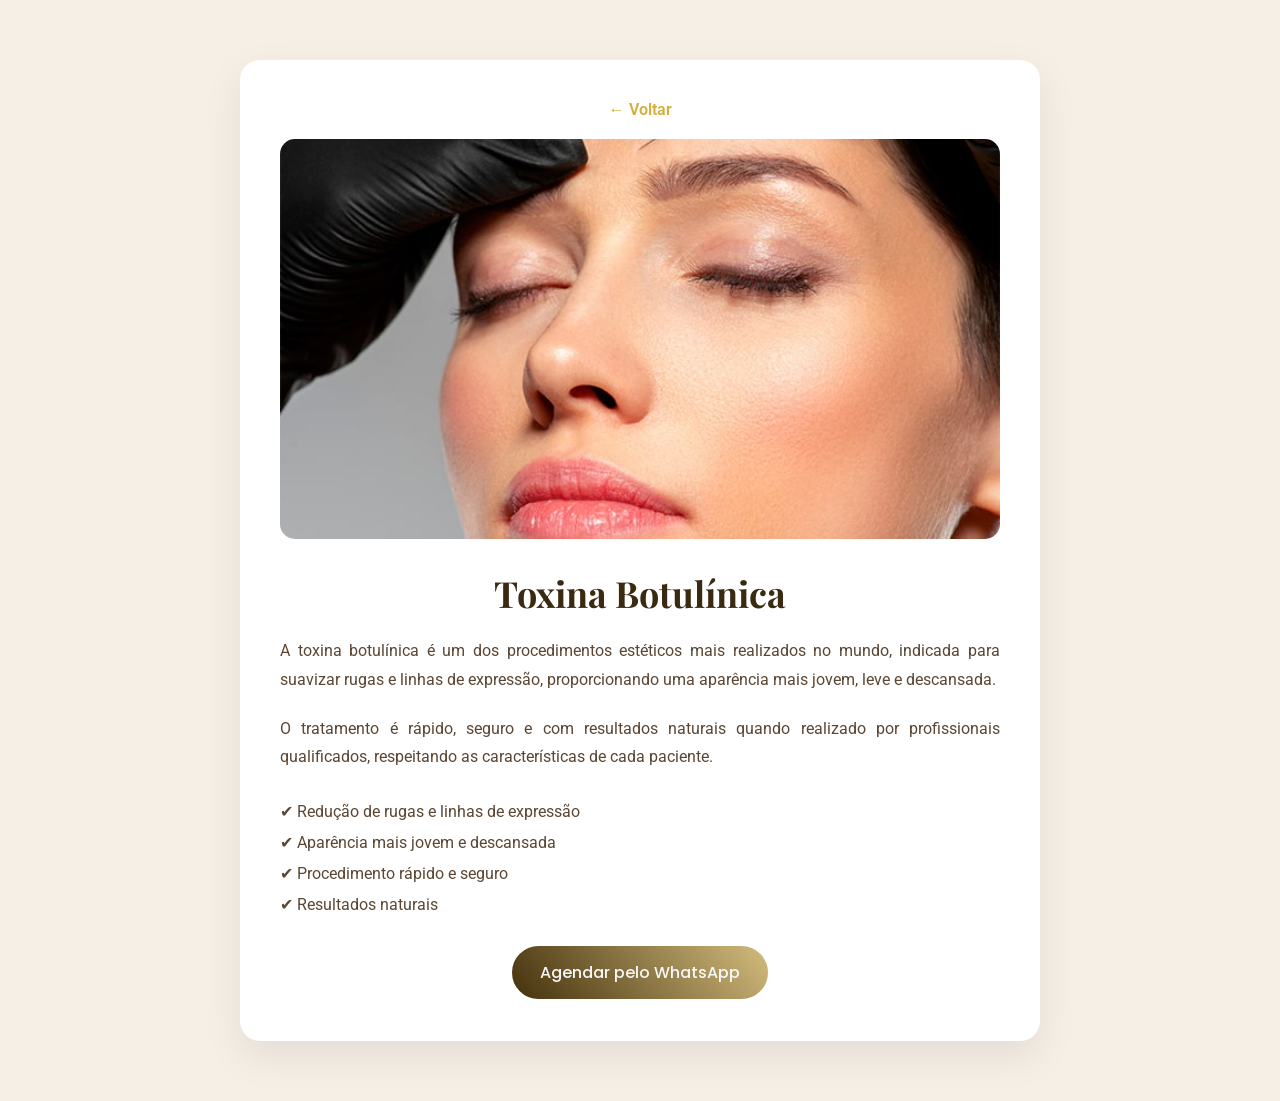
<file: botox.html>
<!DOCTYPE html>
<html lang="pt-BR">
<head>
<meta charset="UTF-8">
<meta name="viewport" content="width=device-width, initial-scale=1.0">

<title>Toxina Botulínica</title>

<link rel="stylesheet" href="css/style.css">
</head>

<body>

<div class="container-page">

    <!-- BOTÃO VOLTAR -->
    <a href="index.html" class="btn-voltar">← Voltar</a>

    <!-- IMAGEM -->
    <img src="../images/Toxina-Botulinica.jpg" alt="Toxina Botulínica">

    <!-- TÍTULO -->
    <h1>Toxina Botulínica</h1>

    <!-- DESCRIÇÃO -->
    <p>
        A toxina botulínica é um dos procedimentos estéticos mais realizados no mundo,
        indicada para suavizar rugas e linhas de expressão, proporcionando uma aparência
        mais jovem, leve e descansada.
    </p>

    <p>
        O tratamento é rápido, seguro e com resultados naturais quando realizado por
        profissionais qualificados, respeitando as características de cada paciente.
    </p>

    <!-- BENEFÍCIOS -->
    <ul class="beneficios">
        <li>✔ Redução de rugas e linhas de expressão</li>
        <li>✔ Aparência mais jovem e descansada</li>
        <li>✔ Procedimento rápido e seguro</li>
        <li>✔ Resultados naturais</li>
    </ul>

    <!-- BOTÃO -->
    <a href="https://wa.me/5583998858437" class="btn">
        Agendar pelo WhatsApp
    </a>

</div>

</body>
</html>
</file>
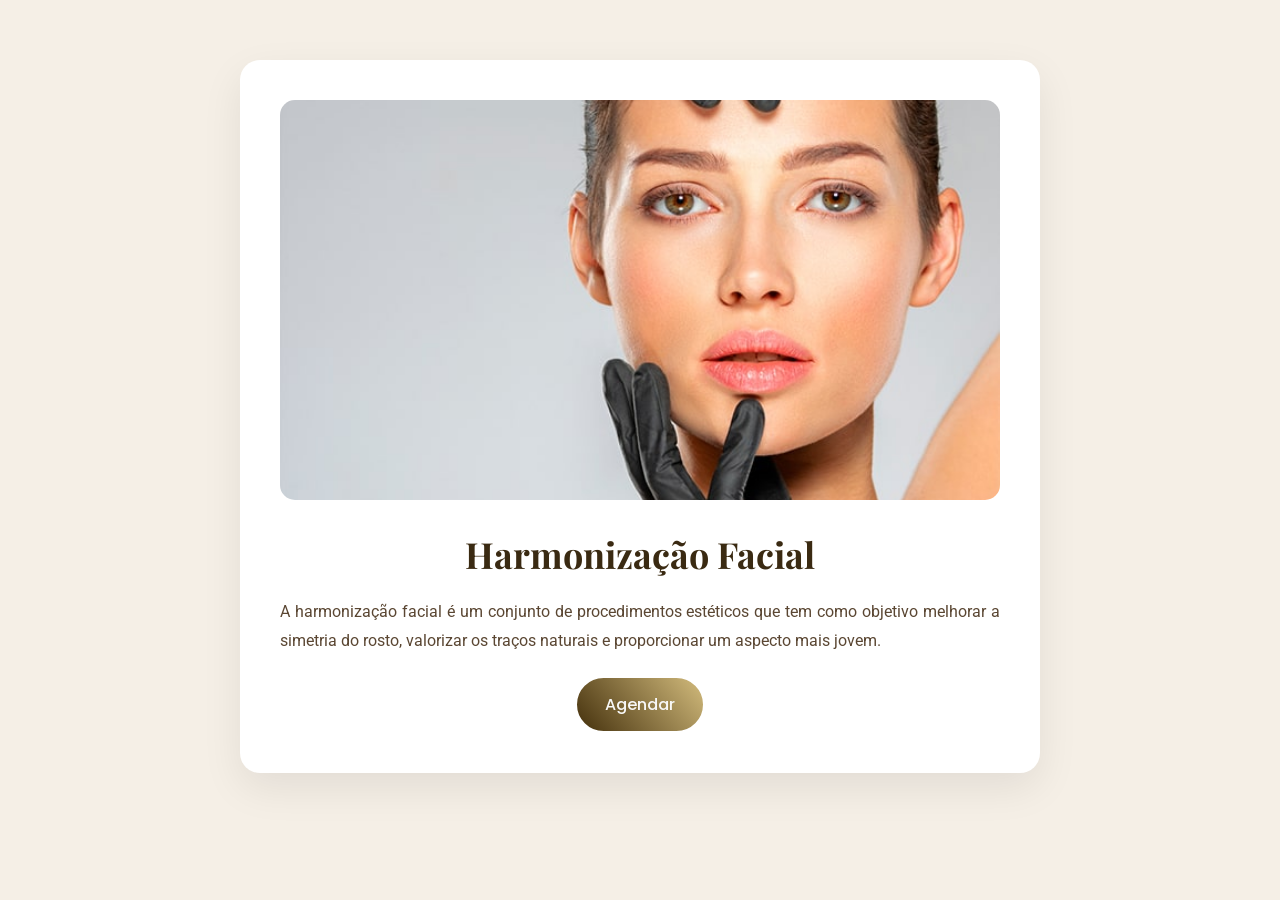
<file: harmonizacao.html>
<!DOCTYPE html>
<html lang="pt-BR">
<head>
<meta charset="UTF-8">
<title>Harmonização Facial</title>
<link rel="stylesheet" href="css/style.css">
</head>

<body>
<div class="container-page">

<img src="images/Harmonizacao-Facial.jpg">

<h1>Harmonização Facial</h1>

<p>
A harmonização facial é um conjunto de procedimentos estéticos que tem como objetivo melhorar a simetria do rosto, valorizar os traços naturais e proporcionar um aspecto mais jovem.
</p>

<a href="https://wa.me/5583998858437" class="btn">Agendar</a>

</div>
</body>
</html>
</file>
<file: css/style.css>
@import url('https://fonts.googleapis.com/css2?family=Poppins:wght@300;400;500;600;700&family=Roboto+Slab:wght@400;500&family=Roboto:wght@300;400;500;600&family=Playfair+Display:wght@400;600;700&family=Montserrat:wght@300;400;500;600&display=swap');

:root {
  --primary: #A88F6E;
  --secondary: #3A2A12;
  --text: #5A4632;
  --accent: #7A5C3A;
  --gold: #D4AF37;
  --light: #F5EFE6;
}

/* RESET */
* {
  margin: 0;
  padding: 0;
  box-sizing: border-box;
}

html {
  scroll-behavior: smooth;
}

body {
  font-family: 'Roboto', sans-serif;
  color: var(--text);
  overflow-x: hidden;
  background-color: var(--light);
}

img {
  max-width: 100%;
  display: block;
}

.container {
  max-width: 1140px;
  margin: 0 auto;
  padding: 0 15px;
}

/* 🟡 TOPBAR */
.topbar {
  background: linear-gradient(50deg, #44300cc9, #d3bc7d);
  padding: 10px 15px;
  font-family: 'Poppins', sans-serif;
  font-size: 12px;
  color: #3a2a12;
}

.topbar-container {
  max-width: 1140px;
  margin: auto;
  display: flex;
  justify-content: space-between;
  align-items: center;
  gap: 20px;
  flex-wrap: wrap;
}

.topbar-item {
  display: flex;
  align-items: center;
  gap: 6px;
}

.icon {
  font-size: 14px;
}

.topbar-left, .topbar-right {
  display: flex;
  align-items: center;
  gap: 8px;
}

.topbar-social {
  display: flex;
  gap: 12px;
  align-items: center;
}

.social-icon {
  width: 34px;
  height: 34px;
  display: flex;
  align-items: center;
  justify-content: center;
  background: rgba(255, 255, 255, 0.35);
  border-radius: 50%;
  transition: 0.3s ease;
  text-decoration: none;
}

.icon-svg {
  width: 18px;
  height: 18px;
  fill: #3a2a12;
  transition: 0.3s ease;
}

.social-icon:hover {
  transform: translateY(-2px) scale(1.1);
  background: rgba(255, 255, 255, 0.7);
}

.social-icon:hover .icon-svg {
  fill: #000;
}

/* ================= HEADER ================= */
.header {
  font-size: 16px;
  font-weight: 200;
  position: sticky;
  top: 0;
  z-index: 9999;
  background: #fffdfa;
  border-bottom: 1px solid rgba(0, 0, 0, 0.1);
}

.header-inner {
  display: flex;
  align-items: center;
  justify-content: space-between;
  padding: 15px 0;
}

.logo img {
  height: 50px;
  object-fit: contain;
}

/* ================= MENU BASE ================= */
.nav-menu {
  display: flex;
  gap: 25px;
  list-style: none;
  align-items: center;
}

.nav-menu a {
  text-decoration: none;
  color: var(--text);
  font-family: 'Poppins', sans-serif;
  position: relative;
  padding: 6px 0;
}

.nav-menu a::after {
  content: "";
  position: absolute;
  bottom: 0;
  left: 0;
  height: 2px;
  width: 0%;
  background: linear-gradient(50deg, #44300c, #d3bc7d);
  transition: .3s;
}

.nav-menu a:hover::after {
  width: 100%;
}

/* ================= DROPDOWN ================= */
.has-submenu {
  position: relative;
}

.sub-menu {
  position: absolute;
  top: 100%;
  left: 0;
  background: #fff;
  box-shadow: 0 10px 30px rgba(0,0,0,0.1);
  border-radius: 10px;
  display: none;
  flex-direction: column;
  min-width: 200px;
  padding: 10px 0;
}

.sub-menu li a {
  padding: 10px 15px;
  display: block;
}

.has-submenu:hover .sub-menu {
  display: flex;
}

/* ================= BOTÃO VIP ================= */
.vip-link {
  background: #d4af37;
  color: #fff !important;
  padding: 8px 14px;
  border-radius: 20px;
}

.vip-mobile-btn {
  position: fixed;
  right: 25px;
  bottom: 95px;

  display: flex;
  align-items: center;
  justify-content: center;

  background: linear-gradient(135deg, #d4af37, #b8860b);
  color: #fff;

  padding: 12px 20px;
  border-radius: 50px;

  font-family: 'Poppins', sans-serif;
  font-weight: 600;
  font-size: 14px;

  text-decoration: none;

  box-shadow: 0 10px 20px rgba(0,0,0,0.2);
  z-index: 9999;

  transition: 0.3s ease;
}
.whatsapp-float {
  position: fixed;
  right: 25px;
  bottom: 25px;
}
/* ================= MOBILE TOGGLE ================= */
.mobile-toggle {
  display: none;
  font-size: 28px;
  background: none;
  border: none;
  cursor: pointer;
  z-index: 10001;
}

/* ================= SECTIONS GENERAL ================= */
section {
  background: var(--light);
  padding: 80px 0;
}
.section-title {
  text-align: center;
  font-family: 'Poppins', sans-serif;
  font-size: 32px;
  color: var(--secondary);
  margin-bottom: 30px;
  position: relative;
}
.section-title::after {
  content: "";
  display: block;
  width: 100px;
  height: 3px;
  margin: 12px auto 0;
  background: linear-gradient(50deg, #44300c, #d3bc7d);
  border-radius: 10px;
}

.section-header {
  text-align: center;
  margin-bottom: 50px;
}

.section-header p {
  color: var(--gold);
  text-transform: uppercase;
  letter-spacing: 2px;
  font-size: 14px;
  font-weight: 600;
  margin-bottom: 10px;
}

.section-header h2, .section-header h1 {
  font-family: 'Poppins', sans-serif;
  font-size: 32px;
  color: var(--secondary);
}

.section-header h1::after {
  content: "";
  display: block;
  width: 120px;
  height: 4px;
  margin: 10px auto 0;
  background: linear-gradient(50deg, #44300c, #d3bc7d);
  border-radius: 10px;
}

/* ================= HERO CAROUSEL ================= */
.hero-carousel {
  position: relative;
  width: 100%;
  max-width: 1140px;
  height: 500px;
  margin: 40px auto;
  border-radius: 20px;
  overflow: hidden;
  box-shadow: 0 15px 40px rgba(0,0,0,0.15);
}

.hero-slide {
  position: absolute;
  inset: 0;
  background-size: cover;
  background-position: center;
  opacity: 0;
  transition: opacity 1s ease;
  display: flex;
  align-items: center;
  justify-content: center;
}

.hero-slide::before {
  content: "";
  position: absolute;
  inset: 0;
  background: linear-gradient(to right, rgba(58, 42, 18, 0.75), rgba(78, 66, 50, 0.4));
}

.hero-slide.active {
  opacity: 1;
  z-index: 1;
}

.hero-content {
  position: relative;
  text-align: center;
  color: white;
  z-index: 2;
  opacity: 0;
  transform: translateY(40px);
}

.hero-slide.active .hero-content {
  animation: fadeUp 1s ease forwards;
}

@keyframes fadeUp {
  from { opacity: 0; transform: translateY(40px); }
  to { opacity: 1; transform: translateY(0); }
}

.hero-content h1 {
  font-size: 42px;
  font-family: 'Poppins', sans-serif;
  font-weight: 600;
  text-shadow: 0 5px 20px rgba(0,0,0,0.6);
}

.hero-content p {
  margin: 15px 0 30px;
  font-size: 18px;
  text-shadow: 0 3px 10px rgba(0,0,0,0.6);
}

.hero-btn {
  position: absolute;
  top: 50%;
  transform: translateY(-50%);
  width: 45px;
  height: 45px;
  border-radius: 50%;
  border: none;
  background: rgba(0,0,0,0.4);
  color: white;
  font-size: 20px;
  cursor: pointer;
  z-index: 10;
  transition: .3s;
}

.hero-btn:hover {
  background: rgba(212,175,55,0.9);
}

.hero-btn.prev { left: 15px; }
.hero-btn.next { right: 15px; }

/* ================= TREATMENTS ================= */
.carousel {
  width: 100%;
  max-width: 1140px;
  margin: 40px auto;
  overflow: hidden;
  position: relative;
}

.carousel-track {
  display: flex;
  gap: 20px;
  transition: transform 0.8s ease;
  will-change: transform;
  align-items: stretch;
}

.carousel-track .treatment-card {
  flex: 0 0 calc((100% - 40px) / 3);
}

.treatment-card {
  background: linear-gradient(145deg, #ffffff, #f5efe6);
  border-radius: 18px;
  overflow: hidden;
  box-shadow: 0 8px 25px rgba(0,0,0,0.08);
  transition: all 0.4s ease;
  display: flex;
  flex-direction: column;
  position: relative;
}

.treatment-card::before {
  content: "";
  position: absolute;
  top: 0;
  left: 0;
  height: 4px;
  width: 100%;
  background: linear-gradient(50deg, #44300c, #d3bc7d);
}

.treatment-card:hover {
  transform: translateY(-10px) scale(1.02);
  box-shadow: 0 20px 40px rgba(0,0,0,0.15);
}

.treatment-card img {
  width: 100%;
  height: 200px;
  object-fit: cover;
  transition: 0.4s ease;
}

.treatment-card:hover img {
  transform: scale(1.05);
}

.treatment-card h3 {
  padding: 20px 15px;
  font-family: 'Poppins', sans-serif;
  font-size: 18px;
  color: var(--secondary);
  text-align: center;
}

.carousel-btn {
  position: absolute;
  top: 50%;
  transform: translateY(-50%);
  width: 42px;
  height: 42px;
  border-radius: 50%;
  border: none;
  background: #3a38349d;
  color: white;
  cursor: pointer;
  z-index: 10;
}

.carousel-btn.prev { left: 10px; }
.carousel-btn.next { right: 10px; }

/* ================= ABOUT ================= */
.about-wrapper {
  display: grid;
  grid-template-columns: 1.2fr 1fr;
  gap: 80px;
  align-items: center;
}

.about-text {
  max-width: 600px;
}

.about-tag {
  color: var(--gold);
  font-size: 12px;
  letter-spacing: 2px;
  font-weight: 600;
}

.about-text h2 {
  font-size: 32px;
  font-family: 'Playfair Display', serif;
  margin: 10px 0 20px;
  color: var(--secondary);
}

.about-text p {
  line-height: 1.7;
  margin-bottom: 20px;
  color: var(--text);
}

.about-images {
  position: relative;
  width: 100%;
  max-width: 410px;
  height: 520px;
  margin: 0 auto;
}

.img-main {
  transform: rotate(5deg);
  box-shadow: 0 30px 70px rgba(0, 0, 0, 0.3);
  width: 260px;
  position: absolute;
  top: 0;
  right: 0;
  z-index: 2;
  border-radius: 10px;
}

.img-secondary {
  transform: rotate(-3deg);
  box-shadow: 0 30px 70px rgba(0, 0, 0, 0.3);
  width: 230px;
  position: absolute;
  bottom: 0;
  left: 0;
  z-index: 1;
  border-radius: 10px;
}

@keyframes pulse {
  0% { box-shadow: 0 0 0 0 rgba(212,175,55,0.7); }
  70% { box-shadow: 0 0 0 20px rgba(212,175,55,0); }
  100% { box-shadow: 0 0 0 0 rgba(212,175,55,0); }
}

/* ================= RESULTS & TESTIMONIALS ================= */
.results-wrapper, .testimonials-wrapper {
  overflow: hidden;
  padding: 20px 0;
}

.results-track, .testimonials-track {
  display: flex;
  gap: 20px;
  width: max-content;
  animation: scroll 25s linear infinite;
}

.result-card, .testimonial-card {
  width: 250px;
  height: 300px;
  flex-shrink: 0;
  border-radius: 16px;
  overflow: hidden;
  box-shadow: 0 10px 30px rgba(0,0,0,0.1);
}

.result-card img, .testimonial-card img {
  width: 100%;
  height: 100%;
  object-fit: cover;
}
.video-section {
  padding: 100px 20px;
}

.video-wrapper {
  width: 100%;
  max-width: 650px;
  margin: 0 auto;
}

.video-thumbnail {
  aspect-ratio: 16 / 9;
  border-radius: 24px;
  box-shadow: 0 30px 80px rgba(0,0,0,0.25);
}

.video-thumbnail iframe {
  width: 100%;
  height: 100%;
  border: 0;
  display: block;
}

@keyframes scroll {
  0% { transform: translateX(0); }
  100% { transform: translateX(-50%); }
}

/* ================= CONTACT ================= */
.contact {
  padding: 80px 0;
  background-color: #fff;
}

.contact-float-card {
  max-width: 600px;
  margin: 0 auto 50px;
  text-align: center;
}

.contact-float-card p {
  font-size: 18px;
  margin-bottom: 30px;
}

.location {
  display: flex;
  align-items: center;
  justify-content: center;
  gap: 10px;
  margin-top: 30px;
  color: var(--secondary);
  font-weight: 500;
}

.location img {
  width: 20px;
}

.map-container {
  width: 100%;
  max-width: 1140px;
  height: 450px;
  margin: 40px auto 0;
  border-radius: 20px;
  overflow: hidden;
  box-shadow: 0 15px 40px rgba(0,0,0,0.1);
}

.map-container iframe {
  width: 100%;
  height: 100%;
  border: 0;
}

/* ================= FOOTER ================= */
.footer {
  background: var(--secondary);
  color: #fff;
  text-align: center;
  padding: 40px 20px;
}

/* ================= COMPONENTS ================= */
.container-page {
  max-width: 800px;
  margin: 60px auto;
  padding: 40px;
  background: #fff;
  border-radius: 20px;
  box-shadow: 0 15px 40px rgba(0,0,0,0.08);
  text-align: center;
}

.container-page img {
  width: 100%;
  max-height: 400px;
  object-fit: cover;
  border-radius: 15px;
  margin-bottom: 30px;
}

.container-page h1 {
  font-family: 'Playfair Display', serif;
  font-size: 36px;
  color: var(--secondary);
  margin-bottom: 20px;
}

.container-page p {
  line-height: 1.8;
  margin-bottom: 20px;
  color: var(--text);
  text-align: justify;
}

.btn-voltar {
  display: inline-block;
  margin-bottom: 20px;
  text-decoration: none;
  color: var(--gold);
  font-weight: 600;
  transition: 0.3s;
}

.btn-voltar:hover {
  transform: translateX(-5px);
}

.beneficios {
  list-style: none;
  margin: 30px 0;
  text-align: left;
}

.beneficios li {
  margin-bottom: 12px;
  color: var(--text);
  display: flex;
  align-items: center;
  gap: 10px;
}

.btn {
  display: inline-block;
  padding: 14px 28px;
  background: linear-gradient(50deg, #44300c, #d3bc7d);
  color: #f8f8f7;
  border-radius: 30px;
  text-decoration: none;
  transition: .3s;
  border: 2px solid #fff;
  font-weight: 500;
  font-family: 'Poppins', sans-serif;
}

.btn:hover {
  transform: translateY(-2px);
  background: #7a6510;
  box-shadow: 0 5px 15px rgba(0,0,0,0.2);
}

.whatsapp-float {
  position: fixed;
  bottom: 25px;
  right: 25px;
  width: 55px;
  height: 55px;
  background: #25d366;
  border-radius: 50%;
  display: flex;
  align-items: center;
  justify-content: center;
  z-index: 9999;
  box-shadow: 0 10px 25px rgba(0,0,0,0.2);
  transition: .3s;
}

.whatsapp-float:hover {
  transform: scale(1.1);
}

.whatsapp-float svg {
  width: 28px;
  height: 28px;
  fill: white;
}
.unit-section {
  padding: 100px 20px;
  background: var(--light);
}

.unit-card {
  max-width: 950px;
  margin: 0 auto;
  display: grid;
  grid-template-columns: 1fr 1fr;
  border-radius: 24px;
  overflow: hidden;
  box-shadow: 0 25px 70px rgba(0,0,0,0.10);
  background: #fff;
}

/* LADO ESQUERDO (ESTILO LUXO) */
.unit-info {
  padding: 60px;
  background: linear-gradient(135deg, #3a2a12, #7a5c3a);
  color: #fff;
  display: flex;
  flex-direction: column;
  justify-content: center;
}

.unit-tag {
  font-size: 12px;
  letter-spacing: 2px;
  opacity: 0.8;
  margin-bottom: 10px;
}

.unit-info h2 {
  font-size: 32px;
  font-family: 'Poppins', sans-serif;
  margin-bottom: 10px;
}

.unit-desc {
  font-size: 16px;
  opacity: 0.9;
  margin-bottom: 20px;
}

.unit-highlight {
  font-size: 18px;
  color: #d4af37;
  font-weight: 600;
}

/* LADO DIREITO (FORM CLEAN LUXO) */
.unit-form {
  padding: 60px;
  display: flex;
  flex-direction: column;
  gap: 18px;
  justify-content: center;
}

.unit-form input {
  border: none;
  border-bottom: 2px solid #ddd;
  padding: 14px 10px;
  font-size: 15px;
  outline: none;
  background: transparent;
  transition: 0.3s;
}

.unit-form input:focus {
  border-bottom: 2px solid #d4af37;
}

/* BOTÃO PREMIUM */
.unit-form button {
  margin-top: 10px;
  padding: 14px;
  border: none;
  border-radius: 50px;
  background: linear-gradient(135deg, #25d366, #128c7e);
  color: #fff;
  font-weight: 600;
  cursor: pointer;
  transition: 0.3s;
}

.unit-form button:hover {
  transform: translateY(-2px);
}

/* TEXTO PEQUENO */
.unit-form small {
  text-align: center;
  color: #777;
  font-size: 12px;
}

/* RESPONSIVO */
/* ================= RESPONSIVE ================= */
@media (max-width: 768px) {

  .about-wrapper {
    grid-template-columns: 1fr;
    gap: 50px;
    text-align: center;
  }

  .about-text {
    margin: 0 auto;
  }

  .carousel-track .treatment-card {
    flex: 0 0 calc((100% - 20px) / 2);
  }

  .topbar-right {
    display: none;
  }

  .header-inner {
    padding: 10px 0;
  }

  .nav-menu {
    position: fixed;
    top: 0;
    right: -100%;
    width: 80%;
    height: 100vh;
    background: #fff;
    flex-direction: column;
    justify-content: center;
    transition: 0.4s;
    box-shadow: -10px 0 30px rgba(0,0,0,0.1);
  }

  .nav-menu.active {
    right: 0;
  }

  .mobile-toggle {
    display: block;
  }

  .hero-carousel {
    height: 400px;
  }

  .hero-content h1 {
    font-size: 28px;
  }

  .hero-content p {
    font-size: 16px;
  }

  .carousel-track .treatment-card {
    flex: 0 0 100%;
  }

  .about-images {
    height: 400px;
    max-width: 300px;
  }

  .img-main {
    width: 200px;
  }

  .img-secondary {
    width: 180px;
  }
}
</file>
